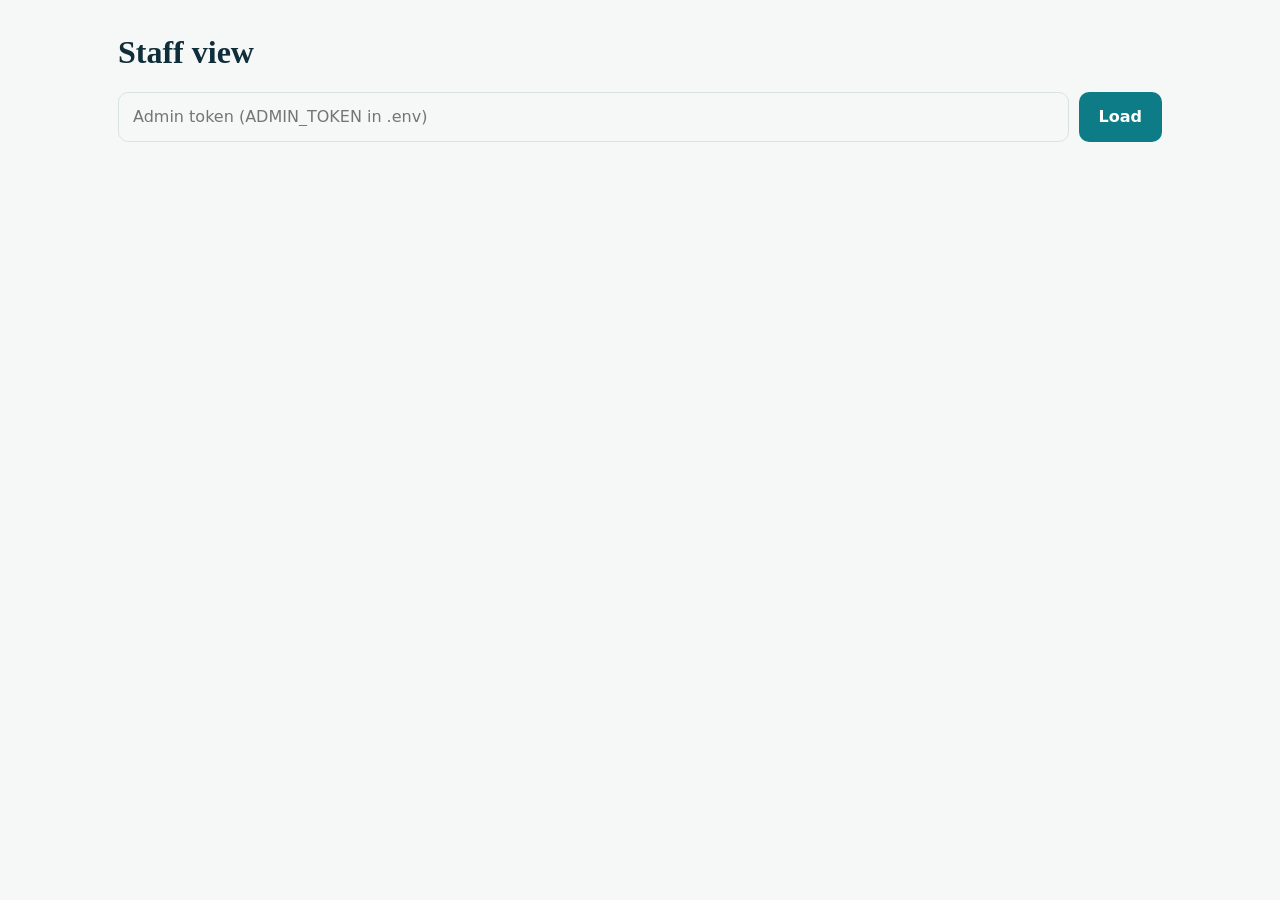
<file: static/admin.html>
<!doctype html>
<html lang="en"><head><meta charset="utf-8">
<meta name="viewport" content="width=device-width,initial-scale=1">
<title>Staff view</title><link rel="stylesheet" href="style.css"></head>
<body><div class="wrap">
<h1>Staff view</h1>
<form class="compose" id="f" style="padding:16px 0;border:0"><input id="t" type="password" placeholder="Admin token (ADMIN_TOKEN in .env)" aria-label="Admin token">
<button class="primary" style="padding:12px 20px">Load</button></form>
<div id="out"></div>
</div>
<script>
const esc = s => String(s ?? '').replace(/[&<>"]/g, c => ({'&':'&amp;','<':'&lt;','>':'&gt;','"':'&quot;'}[c]));
function table(title, rows, cols){
  if(!rows.length) return `<h2>${title}</h2><p>Nothing yet.</p>`;
  return `<h2>${title}</h2><div class="scroll"><table><tr>${cols.map(c=>`<th>${c}</th>`).join('')}</tr>` +
    rows.map(r=>`<tr>${cols.map(c=>`<td>${esc(r[c])}</td>`).join('')}</tr>`).join('') + '</table></div>';
}
document.getElementById('f').addEventListener('submit', async e => {
  e.preventDefault(); const out = document.getElementById('out');
  const r = await fetch('/api/admin/overview', {headers:{'X-Admin-Token':document.getElementById('t').value}});
  if(!r.ok){ out.innerHTML = '<p>Wrong token, or ADMIN_TOKEN is not set on the server.</p>'; return; }
  const d = await r.json();
  out.innerHTML = table('Appointments', d.appointments, ['ref','name','phone','service_name','dentist','start','status','channel']) +
    table('Needs a human', d.handoffs, ['id','channel','phone','reason','summary','status','created_at']) +
    table('Confirmations sent', d.outbox, ['medium','to_addr','status','body','created_at']) +
    table('Conversations', d.conversations, ['session_id','channel','messages','last_seen']);
});
</script></body></html>
</file>
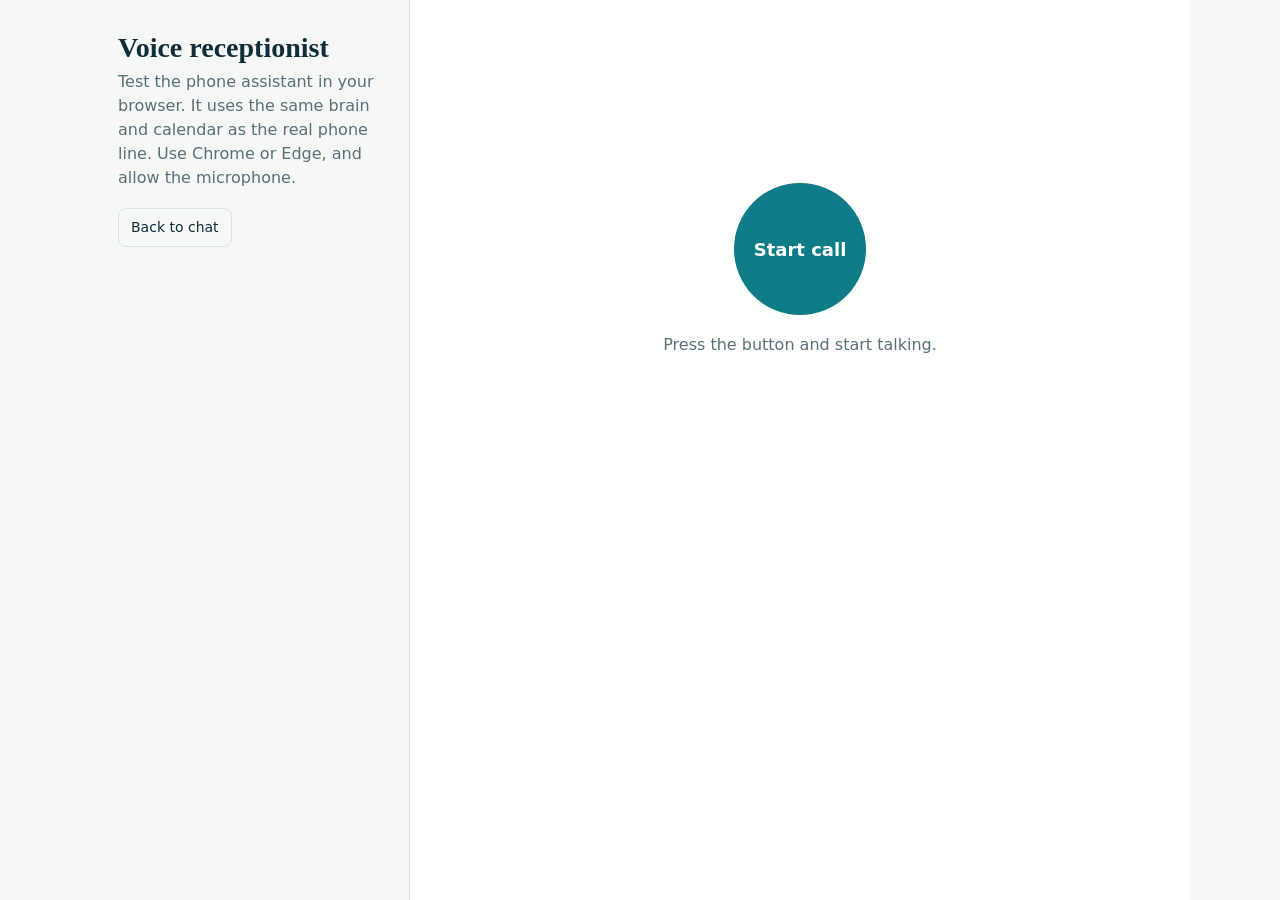
<file: static/voice.html>
<!doctype html>
<html lang="en"><head><meta charset="utf-8">
<meta name="viewport" content="width=device-width,initial-scale=1">
<title>Voice receptionist demo</title><link rel="stylesheet" href="style.css"></head>
<body><div class="shell">
<aside>
  <h1>Voice receptionist</h1>
  <p>Test the phone assistant in your browser. It uses the same brain and calendar as the real phone line. Use Chrome or Edge, and allow the microphone.</p>
  <div class="nav"><a href="index.html">Back to chat</a></div>
</aside>
<main>
  <div class="stage"><button id="mic">Start call</button><div id="status">Press the button and start talking.</div></div>
  <div id="log" style="max-height:40%" role="log"></div>
</main></div>
<script>
const SR = window.SpeechRecognition || window.webkitSpeechRecognition;
const sid = 'v' + crypto.randomUUID().replace(/-/g,'');
const mic = document.getElementById('mic'), status = document.getElementById('status'), log = document.getElementById('log');
let active = false, busy = false, rec;
function add(t, c){ const d = document.createElement('div'); d.className='msg '+c; d.textContent=t; log.appendChild(d); log.scrollTop=log.scrollHeight; }
function speak(text, done){
  const u = new SpeechSynthesisUtterance(text); u.lang = 'en-US'; u.onend = done; u.onerror = done; speechSynthesis.cancel(); speechSynthesis.speak(u);
}
function listen(){
  if(!active || busy) return;
  rec = new SR(); rec.lang = 'en-US'; rec.interimResults = false;
  rec.onstart = () => status.textContent = 'Listening...';
  rec.onresult = e => { busy = true; handle(e.results[0][0].transcript); };
  rec.onerror = () => {};
  rec.onend = () => { if(active && !busy) setTimeout(listen, 250); };
  try{ rec.start(); }catch(e){}
}
async function handle(text){
  add(text,'me'); status.textContent = 'Thinking...';
  try{
    const r = await fetch('/api/chat',{method:'POST',headers:{'Content-Type':'application/json'},body:JSON.stringify({session_id:sid,message:text,channel:'voice'})});
    const j = await r.json(); add(j.reply,'bot'); status.textContent = 'Speaking...';
    speak(j.reply, () => { busy = false; if(j.handoff){ add('Transferring you to a team member.','note'); stop(); } else listen(); });
  }catch(e){ busy = false; status.textContent = 'Connection problem.'; listen(); }
}
function stop(){ active = false; busy = false; try{rec.stop()}catch(e){} speechSynthesis.cancel(); mic.textContent='Start call'; mic.classList.remove('live'); status.textContent='Call ended.'; }
mic.onclick = () => {
  if(!SR){ status.textContent = 'This browser has no speech recognition. Use Chrome or Edge.'; return; }
  if(active){ stop(); return; }
  active = true; busy = true; mic.textContent='End call'; mic.classList.add('live');
  const hi = 'Thank you for calling. I am the virtual receptionist. How can I help you today?';
  add(hi,'bot'); speak(hi, () => { busy = false; listen(); });
};
</script></body></html>
</file>
<file: static/style.css>
:root{
  --ink:#0f2e3a; --muted:#587078; --paper:#f5f8f7; --card:#ffffff; --line:#d9e4e2;
  --brand:#0e7c86; --brand-ink:#ffffff; --tint:#e0f0ed; --me:#0f2e3a; --me-ink:#ffffff; --warn:#b8402c;
  --serif:"Iowan Old Style","Palatino Linotype",Georgia,serif; --sans:system-ui,-apple-system,"Segoe UI",Roboto,sans-serif;
}
@media (prefers-color-scheme:dark){
  :root{--ink:#e6f0ee; --muted:#93aaa8; --paper:#0b1a1f; --card:#122730; --line:#223b44; --tint:#17353a;
        --me:#0e7c86; --me-ink:#fff; --brand:#3fb7c0; --brand-ink:#06242a; --warn:#ff8a73}
}
*{box-sizing:border-box} html,body{height:100%}
body{margin:0;background:var(--paper);color:var(--ink);font:16px/1.5 var(--sans)}
h1,h2{font-family:var(--serif);font-weight:600;margin:0}
a{color:var(--brand)}
:focus-visible{outline:3px solid var(--brand);outline-offset:2px}
.shell{display:grid;grid-template-columns:320px 1fr;height:100%;max-width:1100px;margin:0 auto}
aside{padding:32px 28px;border-right:1px solid var(--line);overflow:auto}
aside h1{font-size:28px;line-height:1.15;margin-bottom:6px}
aside p{color:var(--muted);margin:0 0 18px}
aside dl{margin:0 0 20px} aside dt{font-weight:600;margin-top:12px} aside dd{margin:0;color:var(--muted);font-size:14px;white-space:pre-line}
.nav{display:flex;gap:8px;flex-wrap:wrap;margin-top:8px}
.nav a{padding:8px 12px;border:1px solid var(--line);border-radius:8px;text-decoration:none;font-size:14px;color:var(--ink)}
main{display:flex;flex-direction:column;min-height:0;background:var(--card)}
#log{flex:1;overflow:auto;padding:24px;display:flex;flex-direction:column;gap:10px}
.msg{max-width:78%;padding:10px 14px;border-radius:14px;white-space:pre-wrap;word-wrap:break-word}
.bot{align-self:flex-start;background:var(--tint);border-bottom-left-radius:4px}
.me{align-self:flex-end;background:var(--me);color:var(--me-ink);border-bottom-right-radius:4px}
.note{align-self:center;color:var(--warn);font-size:14px;text-align:center}
.typing{opacity:.6;font-style:italic}
.chips{display:flex;gap:8px;flex-wrap:wrap;padding:0 24px 8px}
.chips button{border:1px solid var(--line);background:transparent;color:var(--ink);padding:7px 12px;border-radius:999px;cursor:pointer;font:inherit;font-size:14px}
.chips button:hover{background:var(--tint)}
form.compose{display:flex;gap:10px;padding:14px 24px 20px;border-top:1px solid var(--line)}
form.compose input{flex:1;font:inherit;padding:12px 14px;border:1px solid var(--line);border-radius:10px;background:var(--paper);color:var(--ink)}
button.primary{background:var(--brand);color:var(--brand-ink);border:0;border-radius:10px;padding:0 20px;font:inherit;font-weight:600;cursor:pointer}
button.primary:disabled{opacity:.5;cursor:default}
@media (max-width:760px){.shell{grid-template-columns:1fr;grid-template-rows:auto 1fr}aside{padding:16px;border:0;border-bottom:1px solid var(--line)}
 aside dl,aside p{display:none}aside h1{font-size:20px}.msg{max-width:90%}#log{padding:14px}.chips,form.compose{padding-left:14px;padding-right:14px}}
/* voice page */
.stage{display:flex;flex-direction:column;align-items:center;justify-content:center;gap:18px;padding:24px;flex:1}
#mic{width:132px;height:132px;border-radius:50%;border:0;background:var(--brand);color:var(--brand-ink);font:600 18px var(--sans);cursor:pointer}
#mic.live{background:var(--warn);color:#fff;box-shadow:0 0 0 0 rgba(184,64,44,.5);animation:pulse 1.6s infinite}
@keyframes pulse{70%{box-shadow:0 0 0 22px rgba(184,64,44,0)}100%{box-shadow:0 0 0 0 rgba(184,64,44,0)}}
@media (prefers-reduced-motion:reduce){#mic.live{animation:none}}
#status{color:var(--muted);min-height:1.5em}
/* admin */
.wrap{max-width:1100px;margin:0 auto;padding:28px}
table{width:100%;border-collapse:collapse;font-size:14px;margin:8px 0 28px;background:var(--card)}
th,td{text-align:left;padding:8px 10px;border-bottom:1px solid var(--line);vertical-align:top}
th{color:var(--muted);font-weight:600}
.scroll{overflow-x:auto}
</file>
